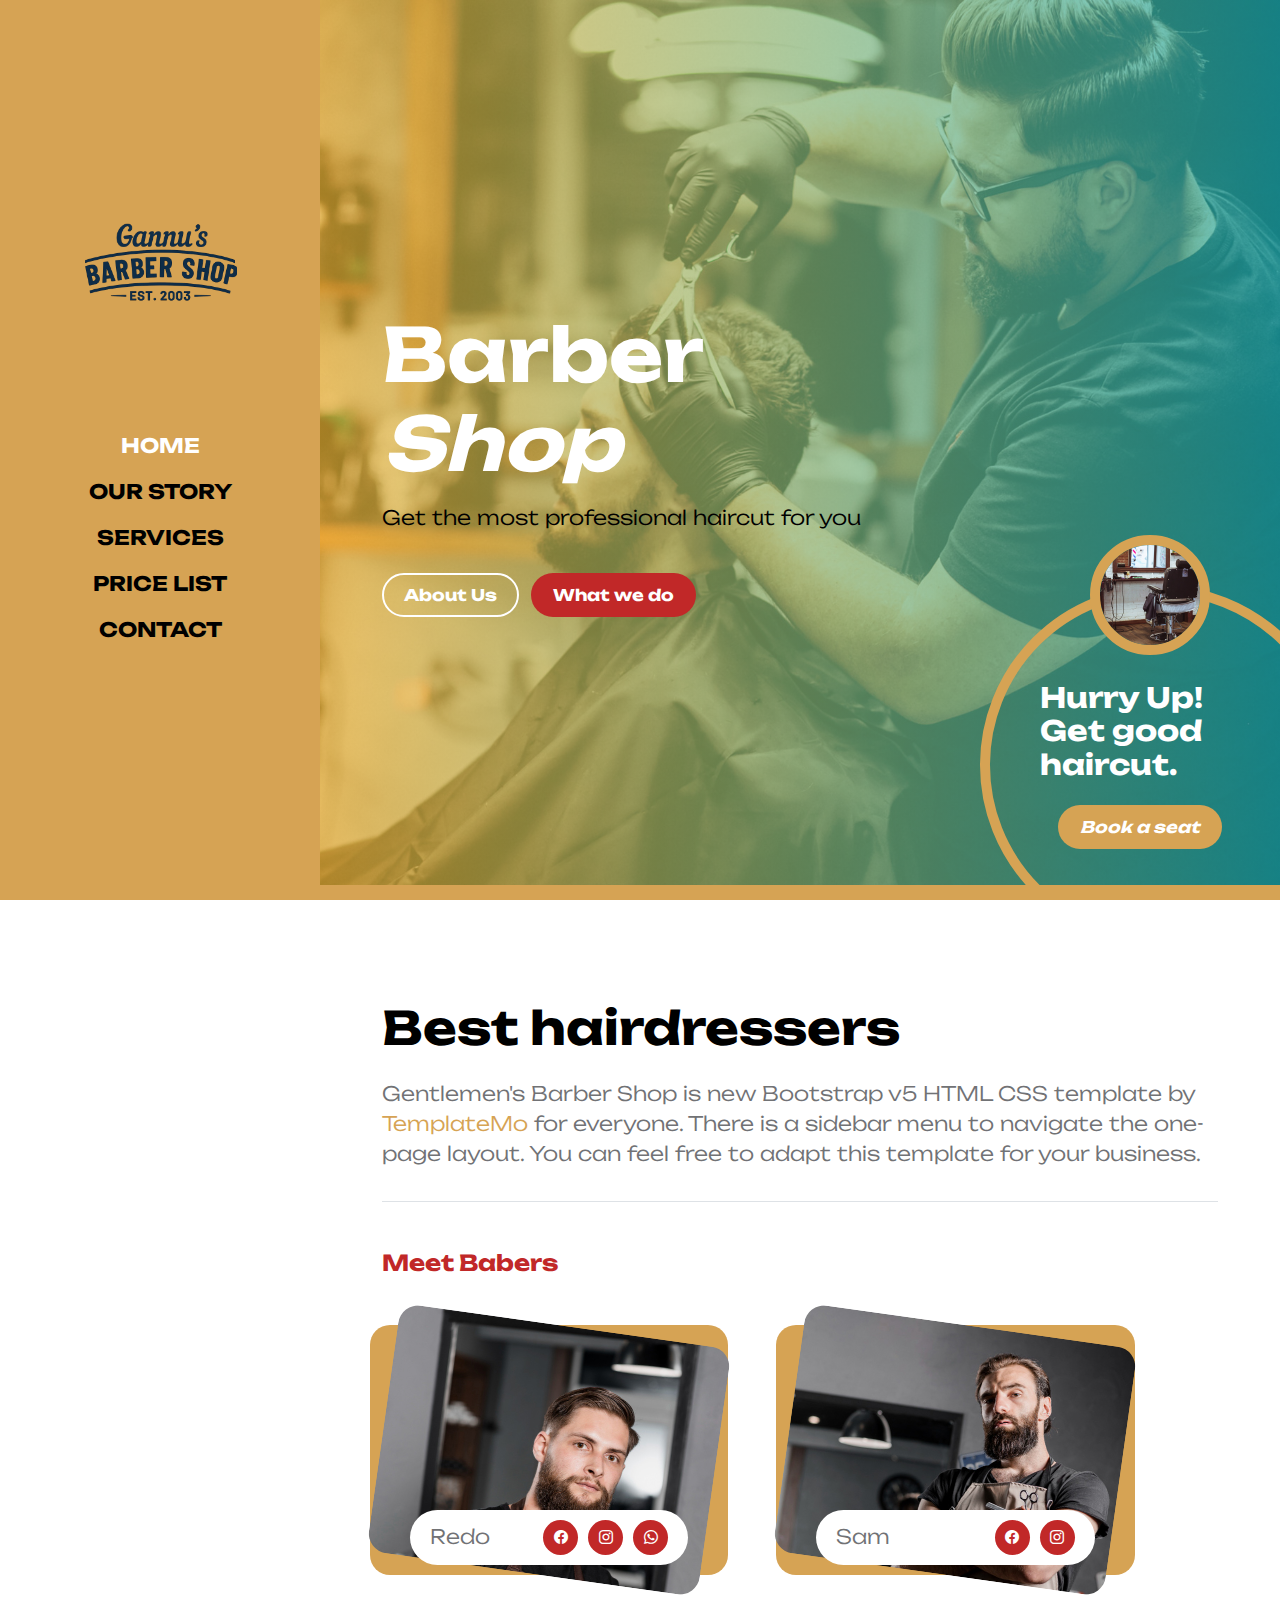
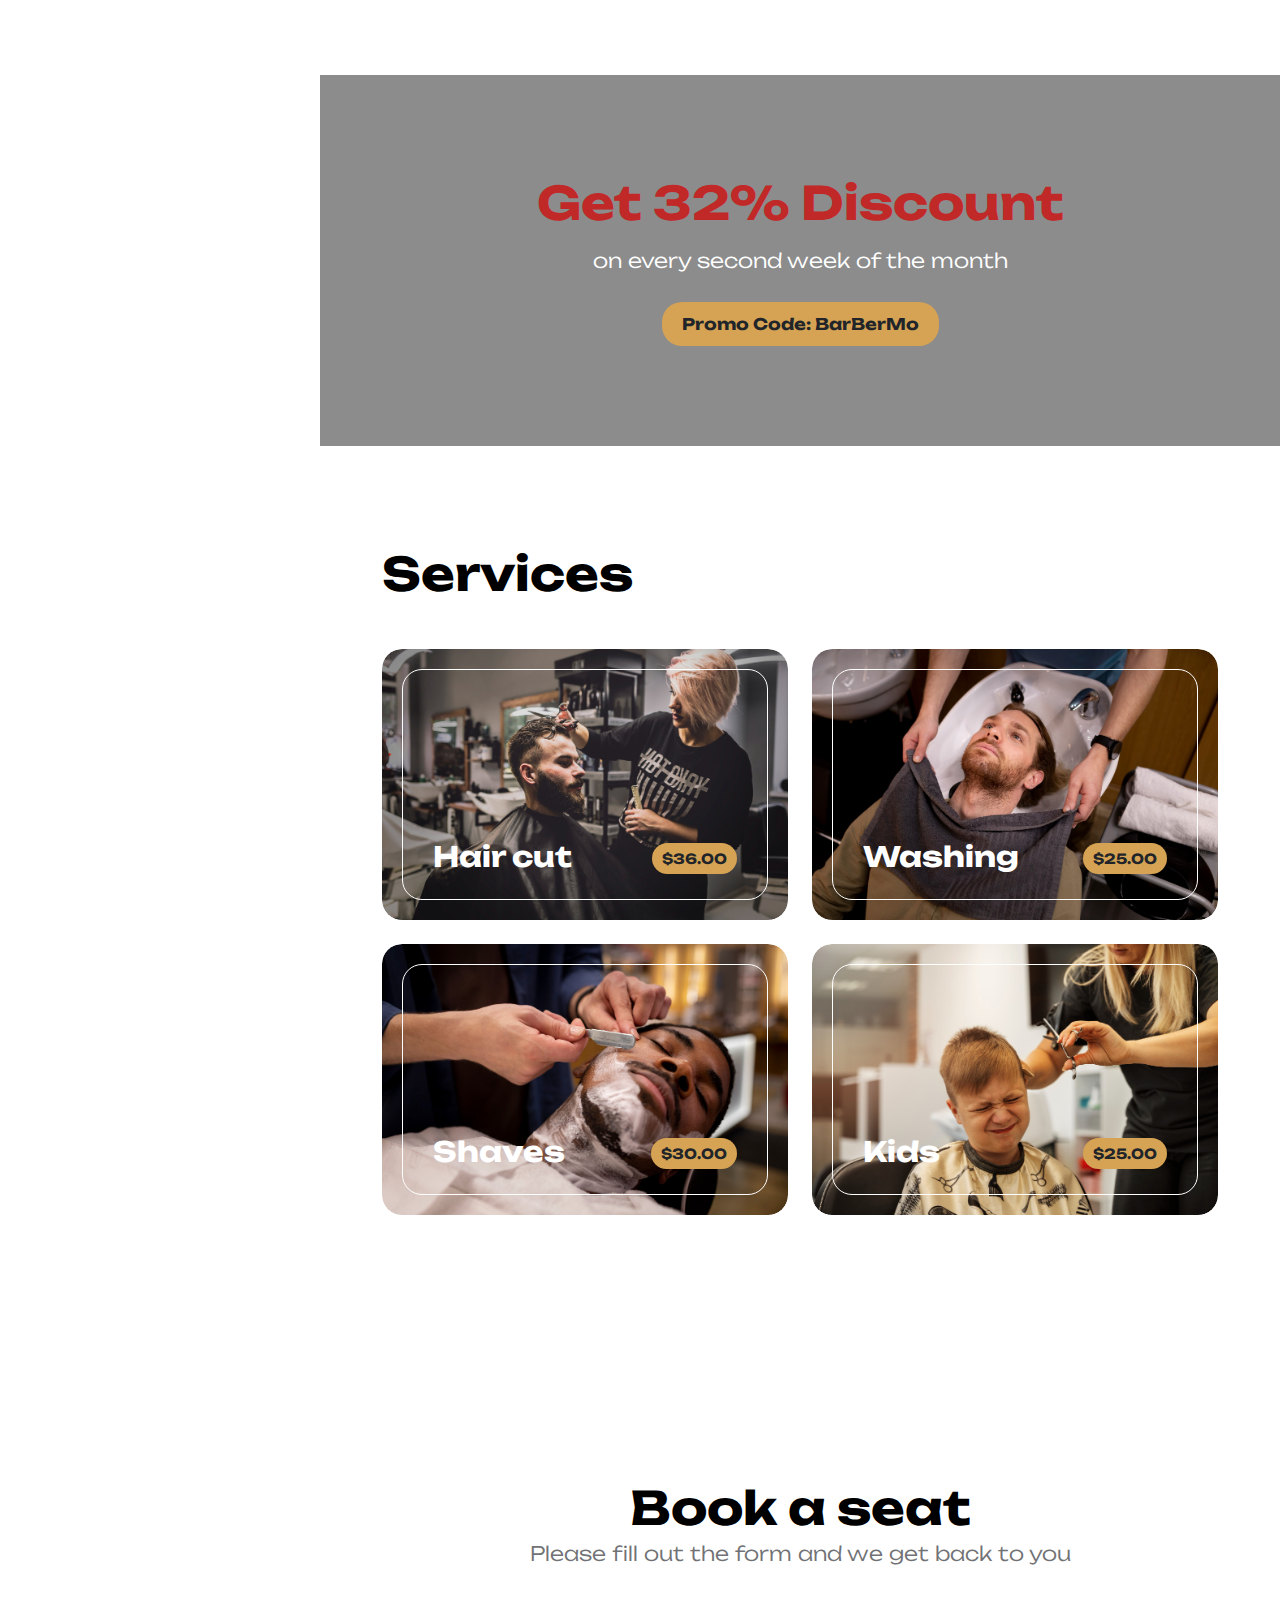
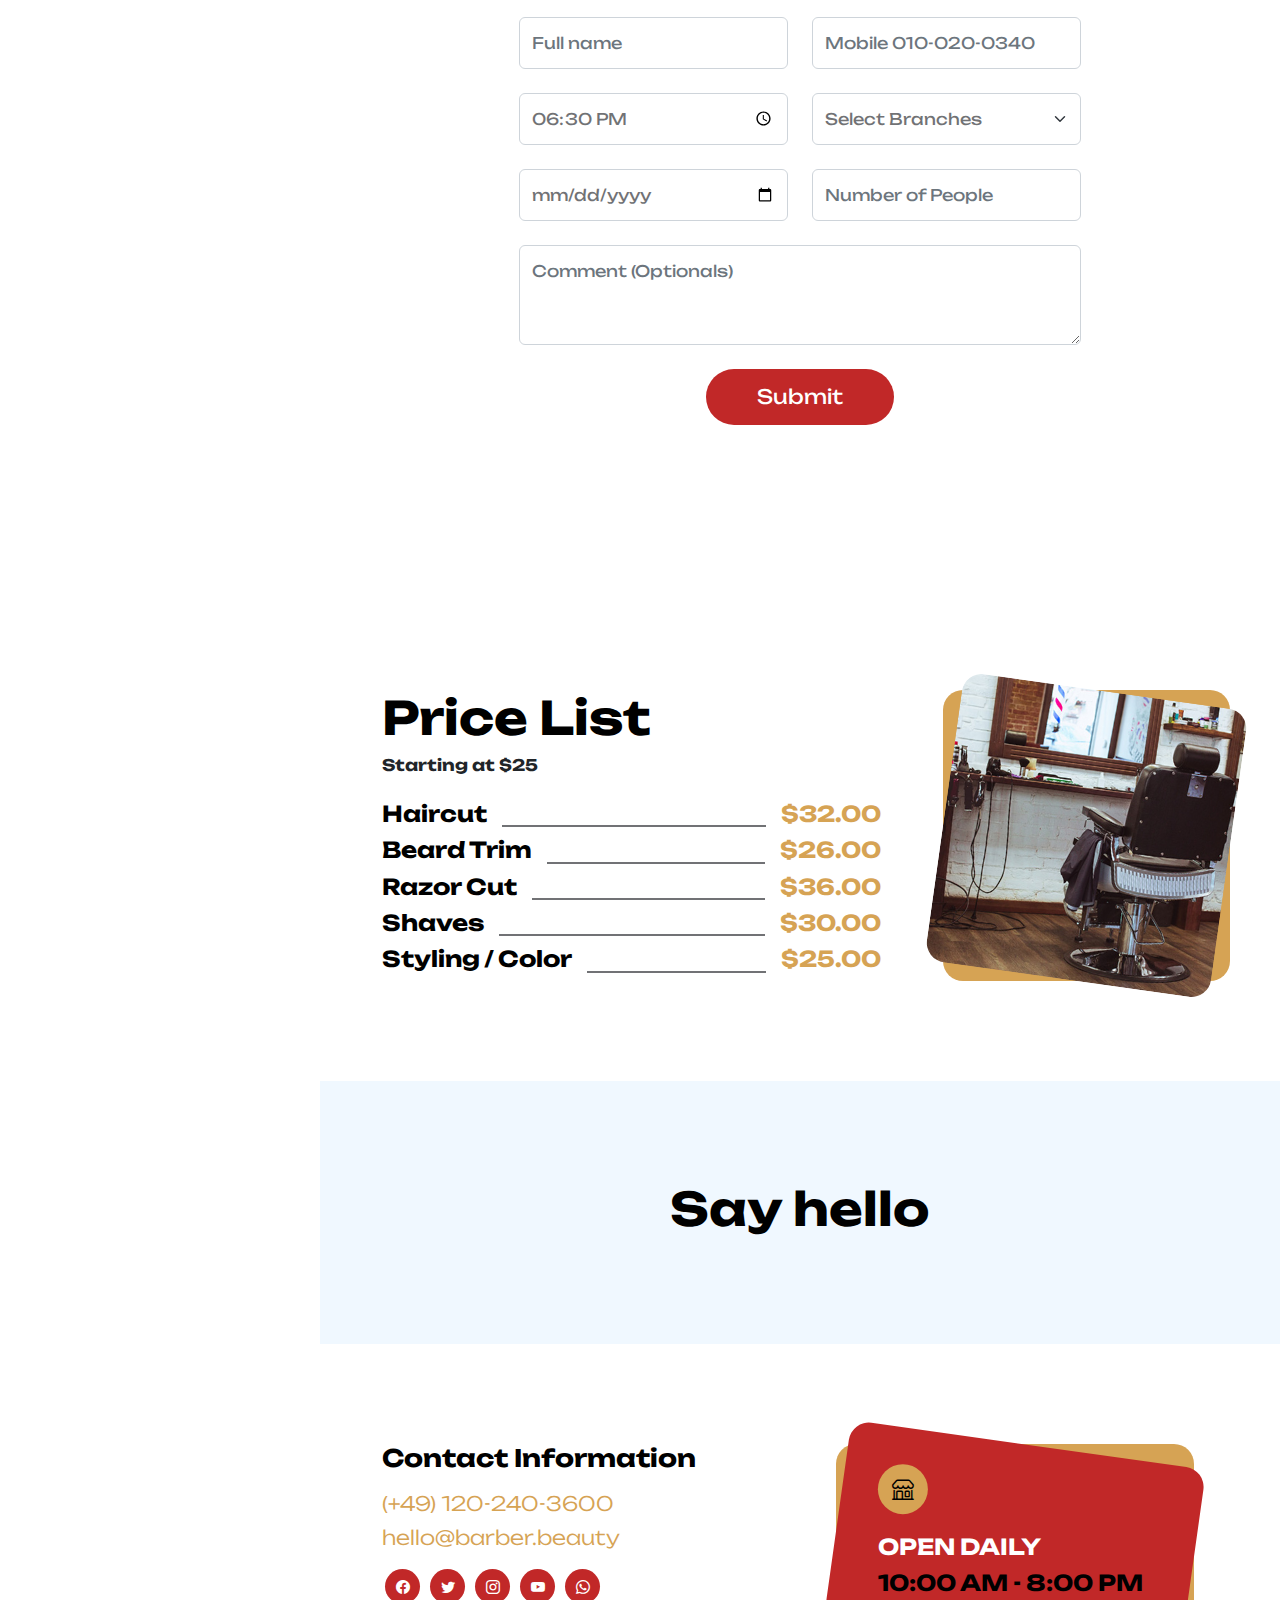
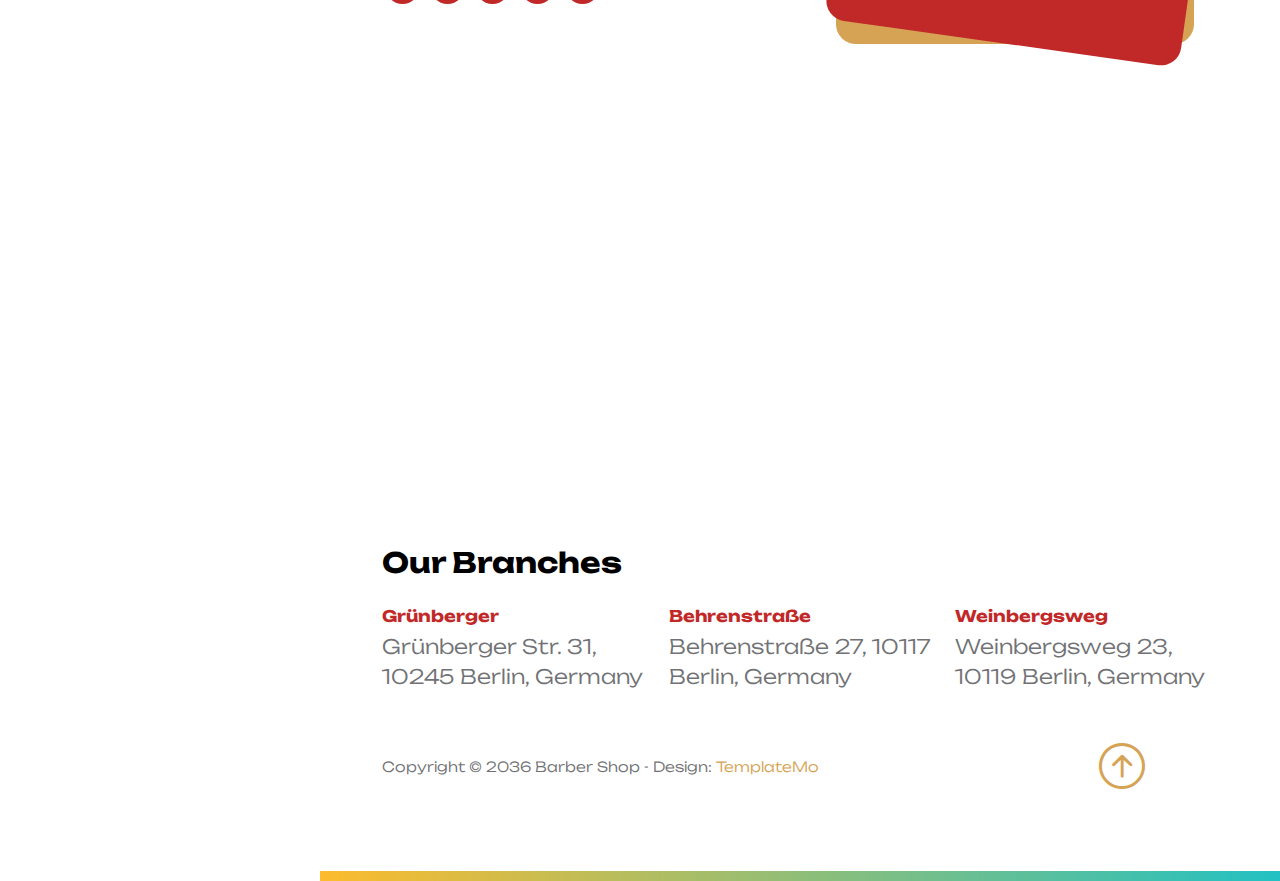
<file: BarberShop/wwwroot/index.html>
<!doctype html>
<html lang="en">
    <head>
        <meta charset="utf-8">
        <meta name="viewport" content="width=device-width, initial-scale=1">

        <meta name="description" content="">
        <meta name="author" content="">

        <title>Gentlemen's Barber Shop - HTML CSS Template</title>

        <!-- CSS FILES -->        
        <link rel="preconnect" href="https://fonts.googleapis.com">
        
        <link rel="preconnect" href="https://fonts.gstatic.com" crossorigin>

        <link href="https://fonts.googleapis.com/css2?family=Unbounded:wght@300;500&display=swap" rel="stylesheet">

        <link href="css/bootstrap.min.css" rel="stylesheet">

        <link href="css/bootstrap-icons.css" rel="stylesheet">

        <link href="css/templatemo-barber-shop.css" rel="stylesheet">
<!--

TemplateMo 585 Barber Shop

https://templatemo.com/tm-585-barber-shop

-->
    </head>
    
    <body>

        <div class="container-fluid">
            <div class="row">

                <button class="navbar-toggler d-md-none collapsed" type="button" data-bs-toggle="collapse" data-bs-target="#sidebarMenu" aria-controls="sidebarMenu" aria-expanded="false" aria-label="Toggle navigation">
                    <span class="navbar-toggler-icon"></span>
                </button>

                <nav id="sidebarMenu" class="col-md-4 col-lg-3 d-md-block sidebar collapse p-0">

                    <div class="position-sticky sidebar-sticky d-flex flex-column justify-content-center align-items-center">
                        <a class="navbar-brand" href="index.html">
                            <img src="images/templatemo-barber-logo.png" class="logo-image img-fluid" align="">
                        </a>

                        <ul class="nav flex-column">
                            <li class="nav-item">
                                <a class="nav-link click-scroll" href="#section_1">Home</a>
                            </li>

                            <li class="nav-item">
                                <a class="nav-link click-scroll" href="#section_2">Our Story</a>
                            </li>

                            <li class="nav-item">
                                <a class="nav-link click-scroll" href="#section_3">Services</a>
                            </li>

                            <li class="nav-item">
                                <a class="nav-link click-scroll" href="#section_4">Price List</a>
                            </li>

                            <li class="nav-item">
                                <a class="nav-link click-scroll" href="#section_5">Contact</a>
                            </li>
                        </ul>
                    </div>
                </nav>
                
                <div class="col-md-8 ms-sm-auto col-lg-9 p-0">
                    <section class="hero-section d-flex justify-content-center align-items-center" id="section_1">

                            <div class="container">
                                <div class="row">

                                    <div class="col-lg-8 col-12">
                                        <h1 class="text-white mb-lg-3 mb-4"><strong>Barber <em>Shop</em></strong></h1>
                                        <p class="text-black">Get the most professional haircut for you</p>
                                        <br>
                                        <a class="btn custom-btn custom-border-btn custom-btn-bg-white smoothscroll me-2 mb-2" href="#section_2">About Us</a>

                                        <a class="btn custom-btn smoothscroll mb-2" href="#section_3">What we do</a>
                                    </div>
                                </div>
                            </div>

                            <div class="custom-block d-lg-flex flex-column justify-content-center align-items-center">
                                <img src="images/vintage-chair-barbershop.jpg" class="custom-block-image img-fluid" alt="">

                                <h4><strong class="text-white">Hurry Up! Get good haircut.</strong></h4>

                                <a href="#booking-section" class="smoothscroll btn custom-btn custom-btn-italic mt-3">Book a seat</a>
                            </div>
                    </section>


                    <section class="about-section section-padding" id="section_2">
                        <div class="container">
                            <div class="row">

                                <div class="col-lg-12 col-12 mx-auto">
                                    <h2 class="mb-4">Best hairdressers</h2>

                                    <div class="border-bottom pb-3 mb-5">
                                        <p>Gentlemen's Barber Shop is new Bootstrap v5 HTML CSS template by <a href="https://templatemo.com/page/1" target="_blank">TemplateMo</a> for everyone. There is a sidebar menu to navigate the one-page layout. You can feel free to adapt this template for your business.</p>
                                    </div>
                                </div>

                                    <h6 class="mb-5">Meet Babers</h6>

                                        <div class="col-lg-5 col-12 custom-block-bg-overlay-wrap me-lg-5 mb-5 mb-lg-0">
                                            <img src="images/barber/portrait-male-hairdresser-with-scissors.jpg" class="custom-block-bg-overlay-image img-fluid" alt="">

                                            <div class="team-info d-flex align-items-center flex-wrap">
                                                <p class="mb-0">Redo</p>

                                                <ul class="social-icon ms-auto">
                                                    <li class="social-icon-item">
                                                        <a href="#" class="social-icon-link bi-facebook">
                                                        </a>
                                                    </li>

                                                    <li class="social-icon-item">
                                                        <a href="#" class="social-icon-link bi-instagram">
                                                        </a>
                                                    </li>

                                                    <li class="social-icon-item">
                                                        <a href="#" class="social-icon-link bi-whatsapp">
                                                        </a>
                                                    </li>
                                                </ul>
                                            </div>
                                        </div>

                                        <div class="col-lg-5 col-12 custom-block-bg-overlay-wrap mt-4 mt-lg-0 mb-5 mb-lg-0">
                                            <img src="images/barber/portrait-mid-adult-bearded-male-barber-with-folded-arms.jpg" class="custom-block-bg-overlay-image img-fluid" alt="">

                                            <div class="team-info d-flex align-items-center flex-wrap">
                                                <p class="mb-0">Sam</p>

                                                <ul class="social-icon ms-auto">
                                                    <li class="social-icon-item">
                                                        <a href="#" class="social-icon-link bi-facebook">
                                                        </a>
                                                    </li>

                                                    <li class="social-icon-item">
                                                        <a href="#" class="social-icon-link bi-instagram">
                                                        </a>
                                                    </li>
                                                </ul>
                                            </div>
                                </div>

                            </div>
                        </div>
                    </section>

                    <section class="featured-section section-padding">
                        <div class="section-overlay"></div>

                        <div class="container">
                            <div class="row">

                                <div class="col-lg-10 col-12 mx-auto">
                                    <h2 class="mb-3">Get 32% Discount</h2>

                                    <p>on every second week of the month</p>

                                    <strong>Promo Code: BarBerMo</strong>
                                </div>

                            </div>
                        </div>
                    </section>


                    <section class="services-section section-padding" id="section_3">
                        <div class="container">
                            <div class="row">

                                <div class="col-lg-12 col-12">
                                    <h2 class="mb-5">Services</h2>
                                </div>

                                <div class="col-lg-6 col-12 mb-4">
                                    <div class="services-thumb">
                                        <img src="images/services/woman-cutting-hair-man-salon.jpg" class="services-image img-fluid" alt="">

                                        <div class="services-info d-flex align-items-end">
                                            <h4 class="mb-0">Hair cut</h4>

                                            <strong class="services-thumb-price">$36.00</strong>
                                        </div>
                                    </div>
                                </div>

                                <div class="col-lg-6 col-12 mb-4">
                                    <div class="services-thumb">
                                        <img src="images/services/hairdresser-grooming-their-client.jpg" class="services-image img-fluid" alt="">

                                        <div class="services-info d-flex align-items-end">
                                            <h4 class="mb-0">Washing</h4>

                                            <strong class="services-thumb-price">$25.00</strong>
                                        </div>
                                    </div>
                                </div>

                                <div class="col-lg-6 col-12 mb-4 mb-lg-0">
                                    <div class="services-thumb">
                                        <img src="images/services/hairdresser-grooming-client.jpg" class="services-image img-fluid" alt="">

                                        <div class="services-info d-flex align-items-end">
                                            <h4 class="mb-0">Shaves</h4>

                                            <strong class="services-thumb-price">$30.00</strong>
                                        </div>
                                    </div>
                                </div>

                                <div class="col-lg-6 col-12">
                                    <div class="services-thumb">
                                        <img src="images/services/boy-getting-haircut-salon-front-view.jpg" class="services-image img-fluid" alt="">

                                        <div class="services-info d-flex align-items-end">
                                            <h4 class="mb-0">Kids</h4>

                                            <strong class="services-thumb-price">$25.00</strong>
                                        </div>
                                    </div>
                                </div>

                            </div>
                        </div>
                    </section>

                    <section class="booking-section section-padding" id="booking-section">
                    <div class="container">
                        <div class="row">

                            <div class="col-lg-10 col-12 mx-auto">
                                <form action="#" method="post" class="custom-form booking-form" id="bb-booking-form" role="form">
                                    <div class="text-center mb-5">
                                        <h2 class="mb-1">Book a seat</h2>

                                        <p>Please fill out the form and we get back to you</p>
                                    </div>

                                    <div class="booking-form-body">
                                        <div class="row">

                                            <div class="col-lg-6 col-12">
                                                <input type="text" name="bb-name" id="bb-name" class="form-control" placeholder="Full name" required>
                                            </div>

                                            <div class="col-lg-6 col-12">
                                                <input type="tel" class="form-control" name="bb-phone" placeholder="Mobile 010-020-0340" pattern="[0-9]{3}-[0-9]{3}-[0-9]{4}" required="">
                                            </div>
                                        
                                            <div class="col-lg-6 col-12">
                                                <input class="form-control" type="time" name="bb-time" value="18:30" />
                                            </div>

                                            <div class="col-lg-6 col-12">
                                                <select class="form-select form-control" name="bb-branch" id="bb-branch" aria-label="Default select example">
                                                    <option selected="">Select Branches</option>
                                                    <option value="Grünberger">Grünberger</option>
                                                    <option value="Behrenstraße">Behrenstraße</option>
                                                    <option value="Weinbergsweg">Weinbergsweg</option>
                                                </select>

                                            </div>
                                            <div class="col-lg-6 col-12">
                                                <input type="date" name="bb-date" id="bb-date" class="form-control" placeholder="Date" required>
                                            </div>

                                            <div class="col-lg-6 col-12">
                                                <input type="number" name="bb-number" id="bb-number" class="form-control" placeholder="Number of People" required>
                                            </div>
                                        </div>

                                        <textarea name="bb-message" rows="3" class="form-control" id="bb-message" placeholder="Comment (Optionals)"></textarea>

                                        <div class="col-lg-4 col-md-10 col-8 mx-auto">
                                            <button type="submit" class="form-control">Submit</button>
                                        </div>
                                    </div>
                                </form>
                        </div>
                    </div>
                </section>


                    <section class="price-list-section section-padding" id="section_4">
                        <div class="container">
                            <div class="row">

                                <div class="col-lg-8 col-12">
                                    <div class="price-list-thumb-wrap">
                                        <div class="mb-4">
                                            <h2 class="mb-2">Price List</h2>

                                            <strong>Starting at $25</strong>
                                        </div>

                                        <div class="price-list-thumb">
                                            <h6 class="d-flex">
                                                Haircut
                                                <span class="price-list-thumb-divider"></span>

                                                <strong>$32.00</strong>
                                            </h6>
                                        </div>

                                        <div class="price-list-thumb">
                                            <h6 class="d-flex">
                                                Beard Trim
                                                <span class="price-list-thumb-divider"></span>

                                                <strong>$26.00</strong>
                                            </h6>
                                        </div>

                                        <div class="price-list-thumb">
                                            <h6 class="d-flex">
                                                Razor Cut
                                                <span class="price-list-thumb-divider"></span>

                                                <strong>$36.00</strong>
                                            </h6>
                                        </div>

                                        <div class="price-list-thumb">
                                            <h6 class="d-flex">
                                                Shaves
                                                <span class="price-list-thumb-divider"></span>

                                                <strong>$30.00</strong>
                                            </h6>
                                        </div>

                                        <div class="price-list-thumb">
                                            <h6 class="d-flex">
                                                Styling / Color
                                                <span class="price-list-thumb-divider"></span>

                                                <strong>$25.00</strong>
                                            </h6>
                                        </div>
                                    </div>
                                </div>

                                <div class="col-lg-4 col-12 custom-block-bg-overlay-wrap mt-5 mb-5 mb-lg-0 mt-lg-0 pt-3 pt-lg-0">
                                    <img src="images/vintage-chair-barbershop.jpg" class="custom-block-bg-overlay-image img-fluid" alt="">
                                </div>

                            </div>
                        </div>
                    </section>


                <section class="contact-section" id="section_5">
                    <div class="section-padding section-bg">
                        <div class="container">
                            <div class="row">   

                                <div class="col-lg-8 col-12 mx-auto">
                                    <h2 class="text-center">Say hello</h2>
                                </div>
                            </div>
                        </div>
                    </div>

                    <div class="section-padding">
                        <div class="container">
                            <div class="row">

                                <div class="col-lg-6 col-12">
                                    <h5 class="mb-3"><strong>Contact</strong> Information</h5>

                                    <p class="text-white d-flex mb-1">
                                        <a href="tel: 120-240-3600" class="site-footer-link">
                                            (+49) 
                                            120-240-3600
                                        </a>
                                    </p>

                                    <p class="text-white d-flex">
                                        <a href="mailto:info@yourgmail.com" class="site-footer-link">
                                            hello@barber.beauty
                                        </a>
                                    </p>

                                    <ul class="social-icon">
                                        <li class="social-icon-item">
                                            <a href="#" class="social-icon-link bi-facebook">
                                            </a>
                                        </li>
            
                                        <li class="social-icon-item">
                                            <a href="#" class="social-icon-link bi-twitter">
                                            </a>
                                        </li>
            
                                        <li class="social-icon-item">
                                            <a href="#" class="social-icon-link bi-instagram">
                                            </a>
                                        </li>

                                        <li class="social-icon-item">
                                            <a href="#" class="social-icon-link bi-youtube">
                                            </a>
                                        </li>

                                        <li class="social-icon-item">
                                            <a href="#" class="social-icon-link bi-whatsapp">
                                            </a>
                                        </li>
                                    </ul>
                                </div>

                                <div class="col-lg-5 col-12 contact-block-wrap mt-5 mt-lg-0 pt-4 pt-lg-0 mx-auto">
                                    <div class="contact-block">
                                        <h6 class="mb-0">
                                            <i class="custom-icon bi-shop me-3"></i>

                                            <strong>Open Daily</strong>

                                            <span class="ms-auto">10:00 AM - 8:00 PM</span>
                                        </h6>
                                    </div>
                                </div>

                                <div class="col-lg-12 col-12 mx-auto mt-5 pt-5">
                                    <iframe class="google-map" src="https://www.google.com/maps/embed?pb=!1m18!1m12!1m3!1d7702.122299518348!2d13.396786616231472!3d52.531268574169616!2m3!1f0!2f0!3f0!3m2!1i1024!2i768!4f13.1!3m3!1m2!1s0x47a85180d9075183%3A0xbba8c62c3dc41a7d!2sBarbabella%20Barbershop!5e1!3m2!1sen!2sth!4v1673886261201!5m2!1sen!2sth" width="100%" height="300" style="border:0;" allowfullscreen="" loading="lazy" referrerpolicy="no-referrer-when-downgrade"></iframe>
                                </div>

                            </div>
                        </div>
                    </div>
                </section>

                <footer class="site-footer">
                    <div class="container">
                        <div class="row">

                            <div class="col-lg-12 col-12">
                                <h4 class="site-footer-title mb-4">Our Branches</h4>
                            </div>

                            <div class="col-lg-4 col-md-6 col-11">
                                <div class="site-footer-thumb">
                                    <strong class="mb-1">Grünberger</strong>

                                    <p>Grünberger Str. 31, 10245 Berlin, Germany</p>
                                </div>
                            </div>

                            <div class="col-lg-4 col-md-6 col-11">
                                <div class="site-footer-thumb">
                                    <strong class="mb-1">Behrenstraße</strong>

                                    <p>Behrenstraße 27, 10117 Berlin, Germany</p>
                                </div>
                            </div>

                            <div class="col-lg-4 col-md-6 col-11">
                                <strong class="mb-1">Weinbergsweg</strong>

                                <p>Weinbergsweg 23, 10119 Berlin, Germany</p>
                            </div>
                        </div>
                    </div>

                    <div class="site-footer-bottom">
                        <div class="container">
                            <div class="row align-items-center">

                                <div class="col-lg-8 col-12 mt-4">
                                    <p class="copyright-text mb-0">Copyright © 2036 Barber Shop 
                                    - Design: <a href="https://templatemo.com" rel="nofollow" target="_blank">TemplateMo</a></p>
                                </div>

                                <div class="col-lg-2 col-md-3 col-3 mt-lg-4 ms-auto">
                                    <a href="#section_1" class="back-top-icon smoothscroll" title="Back Top">
                                        <i class="bi-arrow-up-circle"></i>
                                    </a>
                                </div>

                            </div>
                        </div>
                    </div>
                </footer>
            </div>

        <!-- JAVASCRIPT FILES -->
        <script src="js/jquery.min.js"></script>
        <script src="js/bootstrap.min.js"></script>
        <script src="js/click-scroll.js"></script>
        <script src="js/custom.js"></script>

    </body>
</html>
</file>
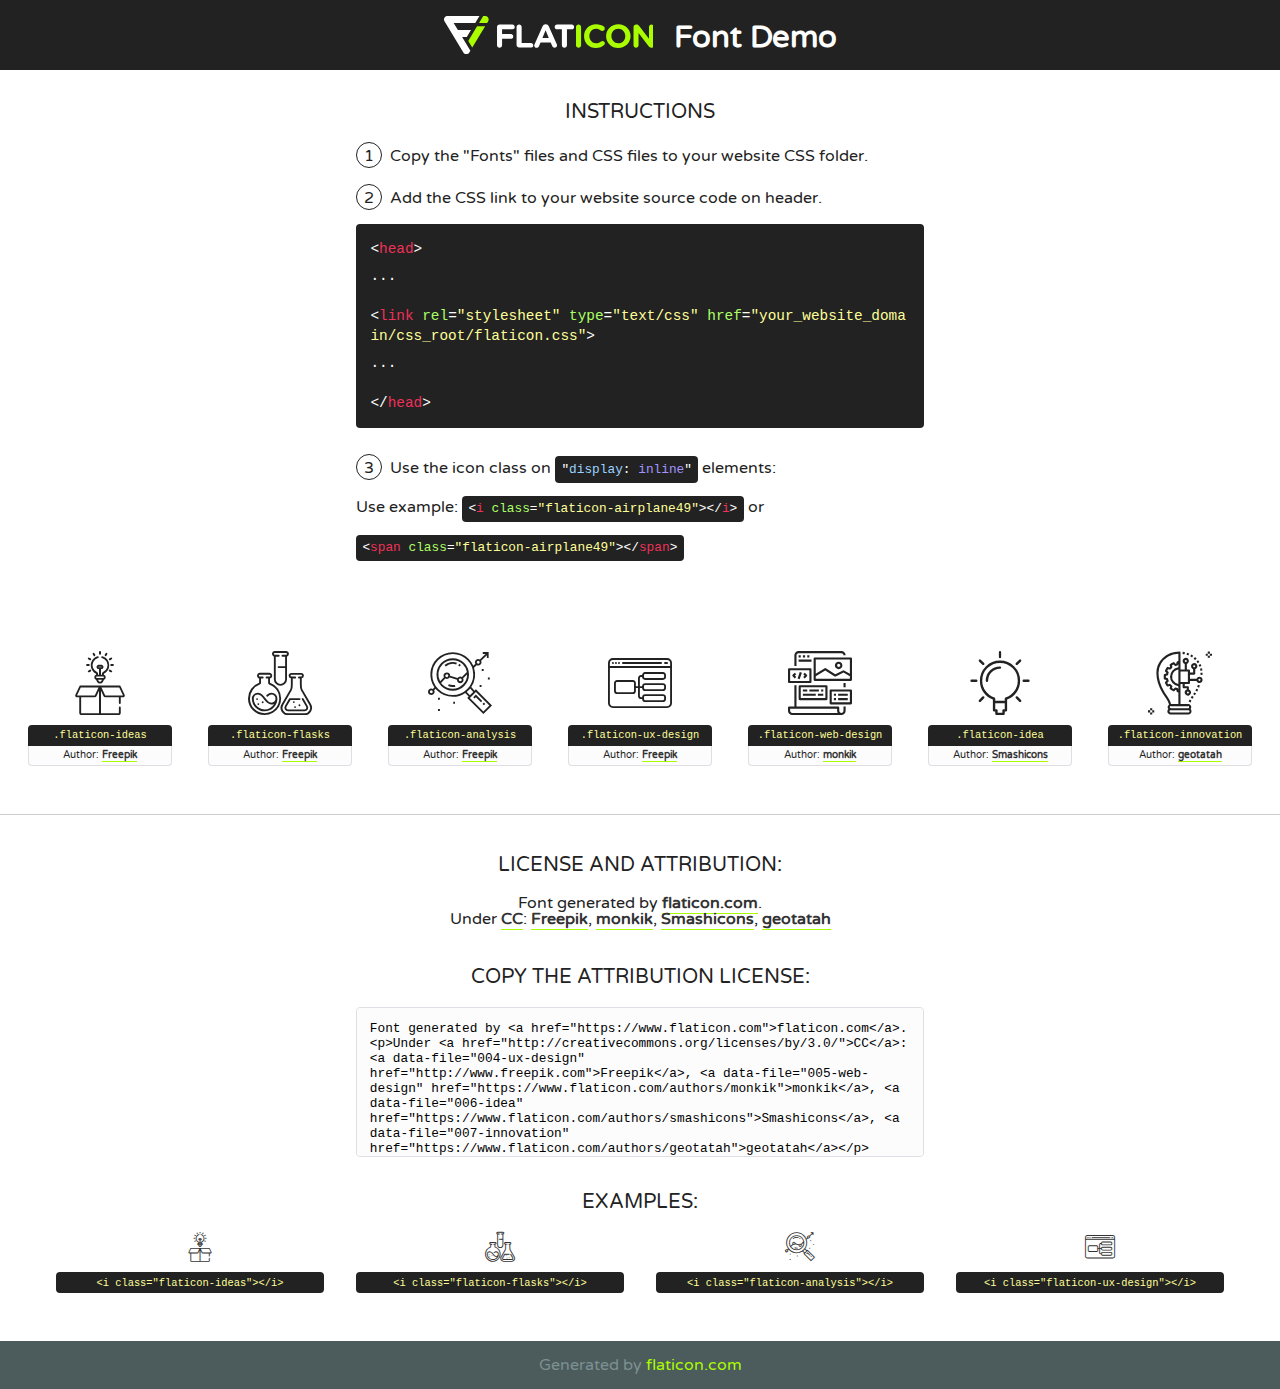
<file: Portfolio.Web/wwwroot/fonts/flaticon/font/flaticon.html>
<!DOCTYPE html>
<!--
  Flaticon icon font: Flaticon
  Creation date: 20/03/2019 02:18
-->
<html>
<!DOCTYPE html>
<html>

<head>
    <title>Flaticon WebFont</title>
    <link href="http://fonts.googleapis.com/css?family=Varela+Round" rel="stylesheet" type="text/css" />
    <link rel="stylesheet" type="text/css" href="flaticon.css">
    <meta charset="UTF-8">
    <style>
    html, body, div, span, applet, object, iframe,
    h1, h2, h3, h4, h5, h6, p, blockquote, pre,
    a, abbr, acronym, address, big, cite, code,
    del, dfn, em, img, ins, kbd, q, s, samp,
    small, strike, strong, sub, sup, tt, var,
    b, u, i, center,
    dl, dt, dd, ol, ul, li,
    fieldset, form, label, legend,
    table, caption, tbody, tfoot, thead, tr, th, td,
    article, aside, canvas, details, embed, 
    figure, figcaption, footer, header, hgroup, 
    menu, nav, output, ruby, section, summary,
    time, mark, audio, video {
        margin: 0;
        padding: 0;
        border: 0;
        font-size: 100%;
        font: inherit;
        vertical-align: baseline;
    }
    /* HTML5 display-role reset for older browsers */
    article, aside, details, figcaption, figure, 
    footer, header, hgroup, menu, nav, section {
        display: block;
    }
    body {
        line-height: 1;
    }
    ol, ul {
        list-style: none;
    }
    blockquote, q {
        quotes: none;
    }
    blockquote:before, blockquote:after,
    q:before, q:after {
        content: '';
        content: none;
    }
    table {
        border-collapse: collapse;
        border-spacing: 0;
    }
    body {
        font-family: 'Varela Round', Helvetica, Arial, sans-serif;
        font-size: 16px;
        color: #222;
    }
    a {
        color: #333;
        border-bottom: 1px solid #a9fd00;
        font-weight: bold;
        text-decoration: none;
    }
    * {
        -moz-box-sizing: border-box;
        -webkit-box-sizing: border-box;
        box-sizing: border-box;
        margin: 0;
        padding: 0;
    }
    [class^="flaticon-"]:before, [class*=" flaticon-"]:before, [class^="flaticon-"]:after, [class*=" flaticon-"]:after {
        font-family: Flaticon;
        font-size: 30px;
        font-style: normal;
        margin-left: 20px;
        color: #333;
    }
    .wrapper {
        max-width: 600px;
        margin: auto;
        padding: 0 1em;
    }
    .title {
        font-size: 1.25em;
        text-align: center;
        margin-bottom: 1em;
        text-transform: uppercase;
    }
    header {
        text-align: center;
        background-color: #222;
        color: #fff;
        padding: 1em;
    }
    header .logo {
        width: 210px;
        height: 38px;
        display: inline-block;
        vertical-align: middle;
        margin-right: 1em;
        border: none;
    }
    header strong {
        font-size: 1.95em;
        font-weight: bold;
        vertical-align: middle;
        margin-top: 5px;
        display: inline-block;
    }
    .demo {
        margin: 2em auto;
        line-height: 1.25em;
    }
    .demo ul li {
        margin-bottom: 1em;
    }
    .demo ul li .num {
        color: #222;
        border-radius: 20px;
        display: inline-block;
        width: 26px;
        padding: 3px;
        height: 26px;
        text-align: center;
        margin-right: 0.5em;
        border: 1px solid #222;
    }
    .demo ul li code {
        background-color: #222;
        border-radius: 4px;
        padding: 0.25em 0.5em;
        display: inline-block;
        color: #fff;
        font-family: Consolas,Monaco,Lucida Console,Liberation Mono,DejaVu Sans Mono,Bitstream Vera Sans Mono,Courier New, monospace;
        font-weight: lighter;
        margin-top: 1em;
        font-size: 0.8em;
        word-break: break-all;
    }
    .demo ul li code.big {
        padding: 1em;
        font-size: 0.9em;
    }
    .demo ul li code .red {
        color: #EF3159;
    }
    .demo ul li code .green {
        color: #ACFF65;
    }
    .demo ul li code .yellow {
        color: #FFFF99;
    }
    .demo ul li code .blue {
        color: #99D3FF;
    }
    .demo ul li code .purple {
        color: #A295FF;
    }
    .demo ul li code .dots {
        margin-top: 0.5em;
        display: block;
    }
    #glyphs {
        border-bottom: 1px solid #ccc;
        padding: 2em 0;
        text-align: center;
    }
    .glyph {
        display: inline-block;
        width: 9em;
        margin: 1em;
        text-align: center;
        vertical-align: top;
        background: #FFF;
    }
    .glyph .glyph-icon {
        padding: 10px;
        display: block;
        font-family:"Flaticon";
        font-size: 64px;
        line-height: 1;
    }
    .glyph .glyph-icon:before {
        font-size: 64px;
        color: #222;
        margin-left: 0;
    }
    .class-name {
        font-size: 0.65em;
        background-color: #222;
        color: #fff;
        border-radius: 4px 4px 0 0;
        padding: 0.5em;
        color: #FFFF99;
        font-family: Consolas,Monaco,Lucida Console,Liberation Mono,DejaVu Sans Mono,Bitstream Vera Sans Mono,Courier New, monospace;
    }
    .author-name {
        font-size: 0.6em;
        background-color: #fcfcfd;
        border: 1px solid #DEDEE4;
        border-top: 0;
        border-radius: 0 0 4px 4px;
        padding: 0.5em;
    }
    .class-name:last-child {
        font-size: 10px;
        color:#888;
    }
    .class-name:last-child a {
        font-size: 10px;
        color:#555;
    }
    .class-name:last-child a:hover {
        color:#a9fd00;
    }
    .glyph > input {
        display: block;
        width: 100px;
        margin: 5px auto;
        text-align: center;
        font-size: 12px;
        cursor: text;
    }
    .glyph > input.icon-input {
        font-family:"Flaticon";
        font-size: 16px;
        margin-bottom: 10px;
    }
    .attribution .title {
        margin-top: 2em;
    }
    .attribution textarea {
        background-color: #fcfcfd;
        padding: 1em;
        border: none;
        box-shadow: none;
        border: 1px solid #DEDEE4;
        border-radius: 4px;
        resize: none;
        width: 100%;
        height: 150px;
        font-size: 0.8em;
        font-family: Consolas,Monaco,Lucida Console,Liberation Mono,DejaVu Sans Mono,Bitstream Vera Sans Mono,Courier New, monospace;
        -webkit-appearance: none;
    }
    .iconsuse {
        margin: 2em auto;
        text-align: center;
        max-width: 1200px;
    }
    .iconsuse:after {
        content: '';
        display: table;
        clear: both;
    }
    .iconsuse .image {
        float: left;
        width: 25%;
        padding: 0 1em;
    }
    .iconsuse .image p {
        margin-bottom: 1em;
    }
    .iconsuse .image span {
        display: block;
        font-size: 0.65em;
        background-color: #222;
        color: #fff;
        border-radius: 4px;
        padding: 0.5em;
        color: #FFFF99;
        margin-top: 1em;
        font-family: Consolas,Monaco,Lucida Console,Liberation Mono,DejaVu Sans Mono,Bitstream Vera Sans Mono,Courier New, monospace;
    }
    #footer {
        text-align: center;
        background-color: #4C5B5C;
        color: #7c9192;
        padding: 1em;
    }
    #footer a {
        border: none;
        color: #a9fd00;
        font-weight: normal;
    }
    @media (max-width: 960px) {
        .iconsuse .image {
            width: 50%;
        }
    }
    @media (max-width: 560px) {
        .iconsuse .image {
            width: 100%;
        }
    }
    </style>
</head>

<body class="characters-off">

    <header>
        <a href="https://www.flaticon.com" target="_blank" class="logo">
            <svg version="1.1" xmlns="http://www.w3.org/2000/svg" xmlns:xlink="http://www.w3.org/1999/xlink" xmlns:a="http://ns.adobe.com/AdobeSVGViewerExtensions/3.0/" viewBox="0 0 560.875 102.036" enable-background="new 0 0 560.875 102.036" xml:space="preserve">
                <defs>
                </defs>
                <g>
                    <g class="letters">
                        <path fill="#ffffff" d="M141.596,29.675c0-3.777,2.985-6.767,6.764-6.767h34.438c3.426,0,6.15,2.728,6.15,6.15
                        c0,3.43-2.724,6.149-6.15,6.149h-27.674v13.091h23.719c3.429,0,6.151,2.724,6.151,6.15c0,3.43-2.723,6.149-6.151,6.149h-23.719
                        v17.574c0,3.773-2.986,6.761-6.764,6.761c-3.779,0-6.764-2.989-6.764-6.761V29.675z"></path>
                        <path fill="#ffffff" d="M193.844,29.149c0-3.781,2.985-6.767,6.764-6.767c3.776,0,6.763,2.985,6.763,6.767v42.957h25.039
                        c3.426,0,6.149,2.726,6.149,6.153c0,3.425-2.723,6.15-6.149,6.15h-31.802c-3.779,0-6.764-2.986-6.764-6.768V29.149z"></path>
                        <path fill="#ffffff" d="M241.891,75.71l21.438-48.407c1.492-3.341,4.215-5.357,7.906-5.357h0.792
                        c3.686,0,6.323,2.017,7.815,5.357l21.439,48.407c0.436,0.967,0.701,1.845,0.701,2.723c0,3.602-2.809,6.501-6.414,6.501
                        c-3.161,0-5.269-1.845-6.499-4.655l-4.132-9.661h-27.059l-4.301,10.102c-1.144,2.631-3.426,4.214-6.237,4.214
                        c-3.517,0-6.24-2.81-6.24-6.325C241.1,77.64,241.451,76.677,241.891,75.71z M279.932,58.666l-8.521-20.297l-8.526,20.297H279.932
                        z"></path>
                        <path fill="#ffffff" d="M314.864,35.387H301.86c-3.429,0-6.239-2.813-6.239-6.238c0-3.429,2.811-6.24,6.239-6.24h39.533
                        c3.426,0,6.237,2.811,6.237,6.24c0,3.425-2.811,6.238-6.237,6.238h-13.001v42.785c0,3.773-2.99,6.761-6.764,6.761
                        c-3.779,0-6.764-2.989-6.764-6.761V35.387z"></path>
                        <path fill="#A9FD00" d="M352.615,29.149c0-3.781,2.985-6.767,6.767-6.767c3.774,0,6.761,2.985,6.761,6.767v49.024
                        c0,3.773-2.987,6.761-6.761,6.761c-3.781,0-6.767-2.989-6.767-6.761V29.149z"></path>
                        <path fill="#A9FD00" d="M374.132,53.836v-0.179c0-17.481,13.178-31.801,32.065-31.801c9.22,0,15.459,2.458,20.557,6.238
                        c1.402,1.054,2.637,2.985,2.637,5.357c0,3.692-2.985,6.59-6.681,6.59c-1.845,0-3.071-0.702-4.044-1.319
                        c-3.776-2.813-7.729-4.393-12.562-4.393c-10.364,0-17.831,8.611-17.831,19.154v0.173c0,10.542,7.291,19.329,17.831,19.329
                        c5.715,0,9.492-1.756,13.359-4.834c1.049-0.874,2.458-1.491,4.039-1.491c3.429,0,6.325,2.813,6.325,6.236
                        c0,2.106-1.056,3.78-2.282,4.834c-5.539,4.834-12.036,7.733-21.878,7.733C387.572,85.464,374.132,71.493,374.132,53.836z"></path>
                        <path fill="#A9FD00" d="M433.009,53.836v-0.179c0-17.481,13.79-31.801,32.766-31.801c18.981,0,32.592,14.143,32.592,31.628v0.173
                        c0,17.483-13.785,31.807-32.769,31.807C446.625,85.464,433.009,71.32,433.009,53.836z M484.224,53.836v-0.179
                        c0-10.539-7.725-19.326-18.626-19.326c-10.893,0-18.449,8.611-18.449,19.154v0.173c0,10.542,7.73,19.329,18.626,19.329
                        C476.676,72.986,484.224,64.378,484.224,53.836z"></path>
                        <path fill="#A9FD00" d="M506.233,29.321c0-3.774,2.99-6.763,6.767-6.763h1.401c3.252,0,5.183,1.583,7.029,3.953l26.093,34.265
                        V29.059c0-3.692,2.99-6.677,6.681-6.677c3.683,0,6.671,2.985,6.671,6.677v48.934c0,3.78-2.987,6.765-6.764,6.765h-0.436
                        c-3.257,0-5.188-1.581-7.034-3.953l-27.056-35.492v32.944c0,3.687-2.985,6.676-6.678,6.676c-3.683,0-6.673-2.989-6.673-6.676
                        V29.321z"></path>
                    </g>
                    <g class="insignia">
                        <path fill="#ffffff" d="M48.372,56.137h12.517l11.156-18.537H37.186L25.688,18.539h57.825L94.668,0H9.271
                        C5.925,0,2.842,1.801,1.198,4.716c-1.644,2.907-1.593,6.482,0.134,9.343l50.38,83.501c1.678,2.781,4.689,4.476,7.938,4.476
                        c3.246,0,6.257-1.695,7.935-4.476l2.898-4.804L48.372,56.137z"></path>
                        <g class="i">
                            <path fill="#A9FD00" d="M93.575,18.539h0.031v0.004l21.652,0.004l2.705-4.488c1.727-2.861,1.778-6.436,0.133-9.343
                            C116.454,1.801,113.371,0,110.026,0h-5.294L93.575,18.539z"></path>
                            <polygon fill="#A9FD00" points="88.291,27.356 64.725,66.486 75.519,84.404 109.942,27.356"></polygon>
                        </g>
                    </g>
                </g>
            </svg>
        </a>
        <strong>Font Demo</strong>
    </header>


    <section class="demo wrapper">

        <p class="title">Instructions</p>

        <ul>
            <li>
                <span class="num">1</span>Copy the "Fonts" files and CSS files to your website CSS folder.
            </li>
            <li>
                <span class="num">2</span>Add the CSS link to your website source code on header.
                <code class="big">
                    &lt;<span class="red">head</span>&gt;
                    <br/><span class="dots">...</span>
                    <br/>&lt;<span class="red">link</span> <span class="green">rel</span>=<span class="yellow">"stylesheet"</span> <span class="green">type</span>=<span class="yellow">"text/css"</span> <span class="green">href</span>=<span class="yellow">"your_website_domain/css_root/flaticon.css"</span>&gt;
                    <br/><span class="dots">...</span>
                    <br/>&lt;/<span class="red">head</span>&gt;
                </code>
            </li>

            <li>
                <p>
                    <span class="num">3</span>Use the icon class on <code>"<span class="blue">display</span>:<span class="purple"> inline</span>"</code> elements:
                    <br />
                    Use example: <code>&lt;<span class="red">i</span> <span class="green">class</span>=<span class="yellow">&quot;flaticon-airplane49&quot;</span>&gt;&lt;/<span class="red">i</span>&gt;</code> or <code>&lt;<span class="red">span</span> <span class="green">class</span>=<span class="yellow">&quot;flaticon-airplane49&quot;</span>&gt;&lt;/<span class="red">span</span>&gt;</code>
            </li>
        </ul>

    </section>




   <section id="glyphs">          
    
      
        <div class="glyph"><div class="glyph-icon flaticon-ideas"></div>
            <div class="class-name">.flaticon-ideas</div>
            <div class="author-name">Author: <a data-file="001-ideas" href="http://www.freepik.com">Freepik</a> </div> 
        </div>        
        
        <div class="glyph"><div class="glyph-icon flaticon-flasks"></div>
            <div class="class-name">.flaticon-flasks</div>
            <div class="author-name">Author: <a data-file="002-flasks" href="http://www.freepik.com">Freepik</a> </div> 
        </div>        
        
        <div class="glyph"><div class="glyph-icon flaticon-analysis"></div>
            <div class="class-name">.flaticon-analysis</div>
            <div class="author-name">Author: <a data-file="003-analysis" href="http://www.freepik.com">Freepik</a> </div> 
        </div>        
        
        <div class="glyph"><div class="glyph-icon flaticon-ux-design"></div>
            <div class="class-name">.flaticon-ux-design</div>
            <div class="author-name">Author: <a data-file="004-ux-design" href="http://www.freepik.com">Freepik</a> </div> 
        </div>        
        
        <div class="glyph"><div class="glyph-icon flaticon-web-design"></div>
            <div class="class-name">.flaticon-web-design</div>
            <div class="author-name">Author: <a data-file="005-web-design" href="https://www.flaticon.com/authors/monkik">monkik</a> </div> 
        </div>        
        
        <div class="glyph"><div class="glyph-icon flaticon-idea"></div>
            <div class="class-name">.flaticon-idea</div>
            <div class="author-name">Author: <a data-file="006-idea" href="https://www.flaticon.com/authors/smashicons">Smashicons</a> </div> 
        </div>        
        
        <div class="glyph"><div class="glyph-icon flaticon-innovation"></div>
            <div class="class-name">.flaticon-innovation</div>
            <div class="author-name">Author: <a data-file="007-innovation" href="https://www.flaticon.com/authors/geotatah">geotatah</a> </div> 
        </div>        
        

    </section>



    <section class="attribution wrapper"   style="text-align:center;">

      <div class="title">License and attribution:</div><div class="attrDiv">Font generated by <a href="https://www.flaticon.com">flaticon.com</a>. <div><p>Under <a href="http://creativecommons.org/licenses/by/3.0/">CC</a>: <a data-file="004-ux-design" href="http://www.freepik.com">Freepik</a>, <a data-file="005-web-design" href="https://www.flaticon.com/authors/monkik">monkik</a>, <a data-file="006-idea" href="https://www.flaticon.com/authors/smashicons">Smashicons</a>, <a data-file="007-innovation" href="https://www.flaticon.com/authors/geotatah">geotatah</a></p>  </div>
      </div>
      <div class="title">Copy the Attribution License:</div>

    <textarea onclick="this.focus();this.select();">Font generated by &lt;a href=&quot;https://www.flaticon.com&quot;&gt;flaticon.com&lt;/a&gt;. <p>Under <a href="http://creativecommons.org/licenses/by/3.0/">CC</a>: <a data-file="004-ux-design" href="http://www.freepik.com">Freepik</a>, <a data-file="005-web-design" href="https://www.flaticon.com/authors/monkik">monkik</a>, <a data-file="006-idea" href="https://www.flaticon.com/authors/smashicons">Smashicons</a>, <a data-file="007-innovation" href="https://www.flaticon.com/authors/geotatah">geotatah</a></p>  
     </textarea>

    </section>

    <section class="iconsuse">

          <div class="title">Examples:</div>            
             
            <div class="image">
                <p>
                    <i class="glyph-icon flaticon-ideas"></i> 
                    <span>&lt;i class=&quot;flaticon-ideas&quot;&gt;&lt;/i&gt;</span>
                </p>
            </div>
            
            <div class="image">
                <p>
                    <i class="glyph-icon flaticon-flasks"></i> 
                    <span>&lt;i class=&quot;flaticon-flasks&quot;&gt;&lt;/i&gt;</span>
                </p>
            </div>
            
            <div class="image">
                <p>
                    <i class="glyph-icon flaticon-analysis"></i> 
                    <span>&lt;i class=&quot;flaticon-analysis&quot;&gt;&lt;/i&gt;</span>
                </p>
            </div>
            
            <div class="image">
                <p>
                    <i class="glyph-icon flaticon-ux-design"></i> 
                    <span>&lt;i class=&quot;flaticon-ux-design&quot;&gt;&lt;/i&gt;</span>
                </p>
            </div>
                       
        </div>
                            
    </section>

<div id="footer">
    <div>Generated by <a href="https://www.flaticon.com">flaticon.com</a>
    </div>
</div>



</body>
</html>
</file>
<file: BarberShop/wwwroot/css/templatemo-barber-shop.css>
/*

TemplateMo 585 Barber Shop

https://templatemo.com/tm-585-barber-shop

*/


/*---------------------------------------
  CUSTOM PROPERTIES ( VARIABLES )             
-----------------------------------------*/
:root {
  --white-color:                  #ffffff;
  --primary-color:                #d6a354;
  --secondary-color:              #c12828;
  --section-bg-color:             #f0f8ff;
  --custom-btn-bg-color:          #c12828;
  --custom-btn-bg-hover-color:    #FDBB2D;
  --dark-color:                   #000000;
  --p-color:                      #717275;
  --border-color:                 #7fffd4;
  --link-hover-color:             #B22727;

  --body-font-family:             'Unbounded', cursive;

  --h1-font-size:                 74px;
  --h2-font-size:                 46px;
  --h3-font-size:                 32px;
  --h4-font-size:                 28px;
  --h5-font-size:                 24px;
  --h6-font-size:                 22px;
  --p-font-size:                  20px;
  --btn-font-size:                16px;
  --copyright-font-size:          14px;

  --border-radius-large:          100px;
  --border-radius-medium:         20px;
  --border-radius-small:          10px;

  --font-weight-thin:             200;
  --font-weight-light:            300;
  --font-weight-normal:           400;
  --font-weight-bold:             700;
}

body {
  background-color: var(--white-color);
  font-family: var(--body-font-family); 
}


/*---------------------------------------
  TYPOGRAPHY               
-----------------------------------------*/

h2,
h3,
h4,
h5,
h6 {
  color: var(--dark-color);
}

h1,
h2,
h3,
h4,
h5,
h6 {
  font-weight: var(--font-weight-bold);
}

h1 {
  font-size: var(--h1-font-size);
}

h2 {
  font-size: var(--h2-font-size);
}

h3 {
  font-size: var(--h3-font-size);
}

h4 {
  font-size: var(--h4-font-size);
}

h5 {
  font-size: var(--h5-font-size);
}

h6 {
  font-size: var(--h6-font-size);
}

p {
  color: var(--p-color);
  font-size: var(--p-font-size);
  font-weight: var(--font-weight-light);
}

ul li {
  color: var(--p-color);
  font-size: var(--p-font-size);
  font-weight: var(--font-weight-light);
}

a, 
button {
  touch-action: manipulation;
  transition: all 0.3s;
}

a {
  display: inline-block;
  color: var(--primary-color);
  text-decoration: none;
}

a:hover {
  color: var(--link-hover-color);
}

b,
strong {
  font-weight: var(--font-weight-bold);
}


/*---------------------------------------
  SECTION               
-----------------------------------------*/
.section-padding {
  padding: 100px 50px;
}

.section-bg {
  background-color: var(--section-bg-color);
}

.section-overlay {
  background-color: var(--dark-color);
  position: absolute;
  top: 0;
  left: 0;
  pointer-events: none;
  width: 100%;
  height: 100%;
  opacity: 0.45;
}

.section-overlay + .container {
  position: relative;
}

.back-top-icon {
  font-size: var(--h2-font-size);
}


/*---------------------------------------
  CUSTOM BLOCK BACKGROUND OVERLAY               
-----------------------------------------*/
.custom-block-bg-overlay-wrap {
  background: var(--primary-color);
  border-radius: var(--border-radius-medium);
  transition: all 0.3s ease;
}

.custom-block-bg-overlay-wrap:hover {
  background: linear-gradient(90deg, #FDBB2D 0%, #22C1C3 100%);
  transform: scale(1.05);
}

.custom-block-bg-overlay-image {
  border-radius: var(--border-radius-medium);
  display: block;
  margin: auto;
  height: 100%;
  object-fit: cover;
  transform: rotate(8deg);
}

.custom-block-bg-overlay-wrap:hover .team-info {
  bottom: 10px;
}


/*---------------------------------------
  CUSTOM BUTTON               
-----------------------------------------*/
.custom-btn {
  background: var(--custom-btn-bg-color);
  border: 2px solid transparent;
  border-radius: var(--border-radius-large);
  color: var(--white-color);
  font-size: var(--btn-font-size);
  font-weight: var(--font-weight-bold);
  line-height: normal;
  transition: all 0.3s;
  padding: 10px 20px;
}

.custom-btn:hover {
  background: var(--custom-btn-bg-hover-color);
  color: var(--white-color);
}

.custom-border-btn {
  background: transparent;
  border: 2px solid var(--custom-btn-bg-color);
  color: var(--custom-btn-bg-color);
}

.custom-btn-bg-white {
  border-color: var(--white-color);
  color: var(--white-color);
}

.custom-btn-italic {
  font-style: italic;
}


/*---------------------------------------
  NAVIGATION              
-----------------------------------------*/
.sidebar {
  background: var(--primary-color);
  background-repeat: no-repeat;
  background-size: cover;
  background-position: center;
  position: fixed;
  top: 0;
  bottom: 0;
  left: 0;
  z-index: 100;
  padding: 50px 0 0;
}

.sidebar-sticky {
  height: calc(100vh - 48px);
  overflow-x: hidden;
  overflow-y: auto;
  text-align: center;
  position: relative;
}

.navbar {
  background: transparent;
  z-index: 9;
}

.logo-image {
  width: 154px;
  height: auto;
  margin-bottom: 70px;
}

#sidebarMenu .nav-link {
  color: var(--dark-color);
  font-size: var(--p-font-size);
  font-weight: var(--font-weight-bold);
  text-transform: uppercase;
  position: relative;
}

#sidebarMenu .nav-link.active, 
#sidebarMenu .nav-link:hover {
  color: var(--white-color);
}

.navbar-toggler {
  background: var(--primary-color);
  border-radius: var(--border-radius-large);
  position: fixed;
  top: 0;
  bottom: 0;
  right: 0;
  z-index: 222;
  border: 0;
  padding: 0;
  cursor: pointer;
  margin: 25px;
  width: 55px;
  height: 55px;
  outline: none;
}

.navbar-toggler:focus {
  outline: none;
  box-shadow: none;
}

.navbar-toggler[aria-expanded="true"] .navbar-toggler-icon {
  background: transparent;
}

.navbar-toggler[aria-expanded="true"] .navbar-toggler-icon:before,
.navbar-toggler[aria-expanded="true"] .navbar-toggler-icon:after {
  transition: top 300ms 50ms ease, -webkit-transform 300ms 350ms ease;
  transition: top 300ms 50ms ease, transform 300ms 350ms ease;
  transition: top 300ms 50ms ease, transform 300ms 350ms ease, -webkit-transform 300ms 350ms ease;
  top: 0;
}

.navbar-toggler[aria-expanded="true"] .navbar-toggler-icon:before {
  transform: rotate(45deg);
}

.navbar-toggler[aria-expanded="true"] .navbar-toggler-icon:after {
  transform: rotate(-45deg);
}

.navbar-toggler .navbar-toggler-icon {
  background: var(--white-color);
  transition: background 10ms 300ms ease;
  display: block;
  margin: auto;
  width: 25px;
  height: 2px;
  position: relative;
}

.navbar-toggler .navbar-toggler-icon:before,
.navbar-toggler .navbar-toggler-icon:after {
  transition: top 300ms 350ms ease, -webkit-transform 300ms 50ms ease;
  transition: top 300ms 350ms ease, transform 300ms 50ms ease;
  transition: top 300ms 350ms ease, transform 300ms 50ms ease, -webkit-transform 300ms 50ms ease;
  position: absolute;
  right: 0;
  left: 0;
  background: var(--white-color);
  width: 25px;
  height: 2px;
  content: '';
}

.navbar-toggler .navbar-toggler-icon::before {
  top: -8px;
}

.navbar-toggler .navbar-toggler-icon::after {
  top: 8px;
}


/*---------------------------------------
  HERO        
-----------------------------------------*/
.hero-section {
  background-image: url('../images/client-doing-hair-cut-barber-shop-salon.jpg');
  background-repeat: no-repeat;
  background-attachment: fixed;
  background-size: cover;
  background-position: center;
  position: relative;
  overflow: hidden;
  padding: 50px;
  padding-bottom: 0;
  min-height: 665px;
  border-bottom: 15px solid var(--primary-color);
}

@media screen and (min-width: 991px) {
  .hero-section {
    height: calc(100vh - 0px);
  }
}

.hero-section::after {
  content: "";
  background: linear-gradient(90deg, #FDBB2D 0%, #22C1C3 100%);
  position: absolute;
  top: 0;
  right: 0;
  bottom: 0;
  left: 0;
  opacity: 0.65;
}

.hero-section .container {
  position: relative;
  z-index: 2;
}

.custom-block {
  border: 10px solid var(--primary-color);
  border-radius: 100%;
  position: absolute;
  z-index: 2;
  bottom: -60px;
  right: -60px;
  padding: 50px 90px 50px 50px;
  width: 360px;
  height: 360px;
}

.custom-block .custom-btn {
  background: var(--primary-color);
}

.custom-block .custom-btn:hover {
  background: var(--secondary-color);
}

.custom-block-image {
  border: 10px solid var(--primary-color);
  border-radius: 100%;
  position: absolute;
  top: -60px;
  right: 20px;
  left: 0;
  width: 120px;
  height: 120px;
  margin: auto;
  object-fit: cover;
}


/*---------------------------------------
  ABOUT              
-----------------------------------------*/
.about-section h6 {
  color: var(--secondary-color);
}

.about-section .custom-block-bg-overlay-image {
  width: 100%;
  max-height: 250px;
}

.about-section .custom-block-bg-overlay-wrap {
  position: relative;
}

.team-info {
  background: var(--white-color);
  border-radius: var(--border-radius-large);
  position: absolute;
  bottom: 0;
  right: 0;
  left: 0;
  margin: 10px 40px;
  padding: 10px 17px 10px 20px;
  transition: all 0.3s ease;
}


/*---------------------------------------
  FEATURED               
-----------------------------------------*/
.featured-section {
  background-image: url('../images/barber-customer-giving-high-five.jpg');
  background-repeat: no-repeat;
  background-attachment: fixed;
  background-size: cover;
  position: relative;
  text-align: center;
}

.featured-section h2 {
  color: var(--secondary-color);
}

.featured-section p {
  color: var(--white-color);
}

.featured-section strong {
  background: var(--primary-color);
  border-radius: var(--border-radius-medium);
  display: inline-block;
  margin-top: 10px;
  padding: 10px 20px;
}


/*---------------------------------------
  SERVICES             
-----------------------------------------*/
.services-thumb {
  border-radius: var(--border-radius-medium);
  position: relative;
  overflow: hidden;
}

.services-thumb:hover .services-info {
  border-color: var(--primary-color);
  border-width: 5px;
}

.services-thumb:hover .services-image {
  transform: scale(1.05);
}

.services-image {
  border-radius: var(--border-radius-medium);
  display: block;
  margin: auto;
  transition: all 0.3s;
}

.services-thumb-price {
  background: var(--primary-color);
  border-radius: var(--border-radius-medium);
  font-size: var(--copyright-font-size);
  margin-left: auto;
  padding: 5px 10px;
}

.services-info {
  border-radius: var(--border-radius-medium);
  border: 1px solid var(--white-color);
  position: absolute;
  top: 0;
  bottom: 0;
  right: 0;
  left: 0;
  margin: 20px;
  padding: 25px 30px;
  transition: all 0.3s ease;
}

.services-info h4 {
  color: var(--white-color);
}


/*---------------------------------------
  PRICE LIST             
-----------------------------------------*/
.price-list-section {
  padding-top: 100px;
  padding-bottom: 100px;
}

.price-list-thumb-wrap {
  padding-right: 50px;
}

.price-list-thumb {
  margin-bottom: 10px;
}

.price-list-thumb:last-child {
  margin-bottom: 0;
}

.price-list-thumb h6 strong {
  color: var(--primary-color);
}

.price-list-thumb-divider {
  background: var(--p-color);
  flex: auto;
  height: 2px;
  margin: auto 15px 0;
}

.price-list-section .custom-block-bg-overlay-wrap {
  padding: 0;
}


/*---------------------------------------
  BOOKING               
-----------------------------------------*/
.booking-section {
  background-image: url('../images/vintage-chair-barbershop.jpg');
  background-repeat: no-repeat;
  background-attachment: fixed;
  background-size: cover;
  background-position: center;
}

.booking-form {
  background: var(--white-color);
  border-radius: var(--border-radius-medium);
  padding: 65px;
}


/*---------------------------------------
  CONTACT               
-----------------------------------------*/
.google-map {
  border-radius: var(--border-radius-medium);
  filter: hue-rotate(45deg);
}

.contact-block-wrap {
  background: var(--primary-color);
  border-radius: var(--border-radius-medium);
  padding: 0;
  min-height: 200px;
}

.contact-block {
  background: var(--secondary-color);
  border-radius: var(--border-radius-medium);
  transform: rotate(8deg);
  height: 100%;
  padding: 20px 40px;
}

.contact-block h6 {
  transform: rotate(-8deg);
}

.contact-block .custom-icon {
  background: var(--primary-color);
  border-radius: var(--border-radius-large);
  display: block;
  width: 50px;
  height: 50px;
  line-height: 50px;
  text-align: center;
  position: relative;
}

.contact-block strong {
  display: block;
  color: var(--white-color);
  text-transform: uppercase;
  margin-top: 20px;
  margin-bottom: 10px;
}


/*---------------------------------------
  CUSTOM FORM               
-----------------------------------------*/
.custom-form .form-control {
  color: var(--p-color);
  margin-bottom: 24px;
  padding-top: 13px;
  padding-bottom: 13px;
  outline: none;
  transition: all 0.3s;
}

.custom-form .form-control:hover,
.custom-form .form-control:focus {
  background: var(--section-bg-color);
  border-color: transparent;
}

.custom-form button[type="submit"] {
  background: var(--custom-btn-bg-color);
  border: none;
  border-radius: var(--border-radius-large);
  color: var(--white-color);
  font-size: var(--p-font-size);
  font-weight: var(--font-weight-medium);
  transition: all 0.3s;
  margin-bottom: 0;
}

.custom-form button[type="submit"]:hover,
.custom-form button[type="submit"]:focus {
  background: var(--custom-btn-bg-hover-color);
  border-color: transparent;
}


/*---------------------------------------
  SITE FOOTER              
-----------------------------------------*/
.site-footer {
  position: relative;
  padding: 80px 50px;
  padding-top: 0;
}

.site-footer::after {
  content: "";
  background: linear-gradient(90deg, #FDBB2D 0%, #22C1C3 100%);
  position: absolute;
  right: 0;
  bottom: 0;
  left: 0;
  width: 100%;
  height: 10px;
}

.site-footer-links {
  padding-left: 0;
}

.site-footer-link-item {
  list-style: none;
  display: inline-block;
  margin-right: 15px;
}

.site-footer strong {
  display: block;
  color: var(--secondary-color);
}

.copyright-text {
  font-size: var(--copyright-font-size);
}


/*---------------------------------------
  SOCIAL ICON               
-----------------------------------------*/
.social-icon {
  margin: 0;
  padding: 0;
}

.social-icon-item {
  list-style: none;
  display: inline-block;
  vertical-align: top;
}

.social-icon-link {
  background: var(--secondary-color);
  border-radius: var(--border-radius-large);
  color: var(--white-color);
  font-size: var(--copyright-font-size);
  display: block;
  margin: 0 3px;
  text-align: center;
  width: 35px;
  height: 35px;
  line-height: 36px;
  transition: background 0.2s, color 0.2s;
}

.social-icon-link:hover {
  background: var(--primary-color);
  color: var(--white-color);
}

.social-icon-link span {
  display: block;
}


/*---------------------------------------
  RESPONSIVE STYLES               
-----------------------------------------*/
@media screen and (max-width: 1200px) {
  h1 {
    font-size: 62px;
  }
}

@media screen and (max-width: 991px) {
  h1 {
    font-size: 54px;
  }

  h2 {
    font-size: 36px;
  }

  h3 {
    font-size: 32px;
  }

  h4 {
    font-size: 28px;
  }

  h5 {
    font-size: 20px;
  }

  h6 {
    font-size: 18px;
  }

  .section-padding,
  .hero-section {
    padding: 50px 25px;
  }

  .custom-block {
    display: none;
  }
  
  .navbar {
    background-color: var(--dark-color);
  }

  .navbar-expand-lg .navbar-nav {
    padding-bottom: 30px;
  }

  .navbar-expand-lg .navbar-nav .nav-link {
    padding: 0;
  }

  .booking-form {
    padding: 45px;
  }
}

@media screen and (max-width: 767px) {
  .custom-btn {
    font-size: 14px;
    padding: 10px 20px;
  }
}

@media screen and (max-width: 480px) {
  h1 {
    font-size: 38px;
  }

  h2 {
    font-size: 28px;
  }

  h3 {
    font-size: 26px;
  }

  h4 {
    font-size: 22px;
  }

  h5 {
    font-size: 20px;
  }

  .services-info h4 {
    font-size: 20px;
  }

  .booking-form {
    padding: 35px;
  }
}
</file>
<file: Portfolio.Web/wwwroot/fonts/flaticon/font/flaticon.css>
/*
  	Flaticon icon font: Flaticon
  	Creation date: 20/03/2019 02:18
  	*/

@font-face {
  font-family: "Flaticon";
  src: url("./Flaticon.eot");
  src: url("./Flaticon.eot?#iefix") format("embedded-opentype"),
       url("./Flaticon.woff2") format("woff2"),
       url("./Flaticon.woff") format("woff"),
       url("./Flaticon.ttf") format("truetype"),
       url("./Flaticon.svg#Flaticon") format("svg");
  font-weight: normal;
  font-style: normal;
}

@media screen and (-webkit-min-device-pixel-ratio:0) {
  @font-face {
    font-family: "Flaticon";
    src: url("./Flaticon.svg#Flaticon") format("svg");
  }
}

[class^="flaticon-"]:before, [class*=" flaticon-"]:before,
[class^="flaticon-"]:after, [class*=" flaticon-"]:after {   
  font-family: Flaticon;
        font-size: 20px;
font-style: normal;
margin-left: 20px;
}

.flaticon-ideas:before { content: "\f100"; }
.flaticon-flasks:before { content: "\f101"; }
.flaticon-analysis:before { content: "\f102"; }
.flaticon-ux-design:before { content: "\f103"; }
.flaticon-web-design:before { content: "\f104"; }
.flaticon-idea:before { content: "\f105"; }
.flaticon-innovation:before { content: "\f106"; }
</file>
